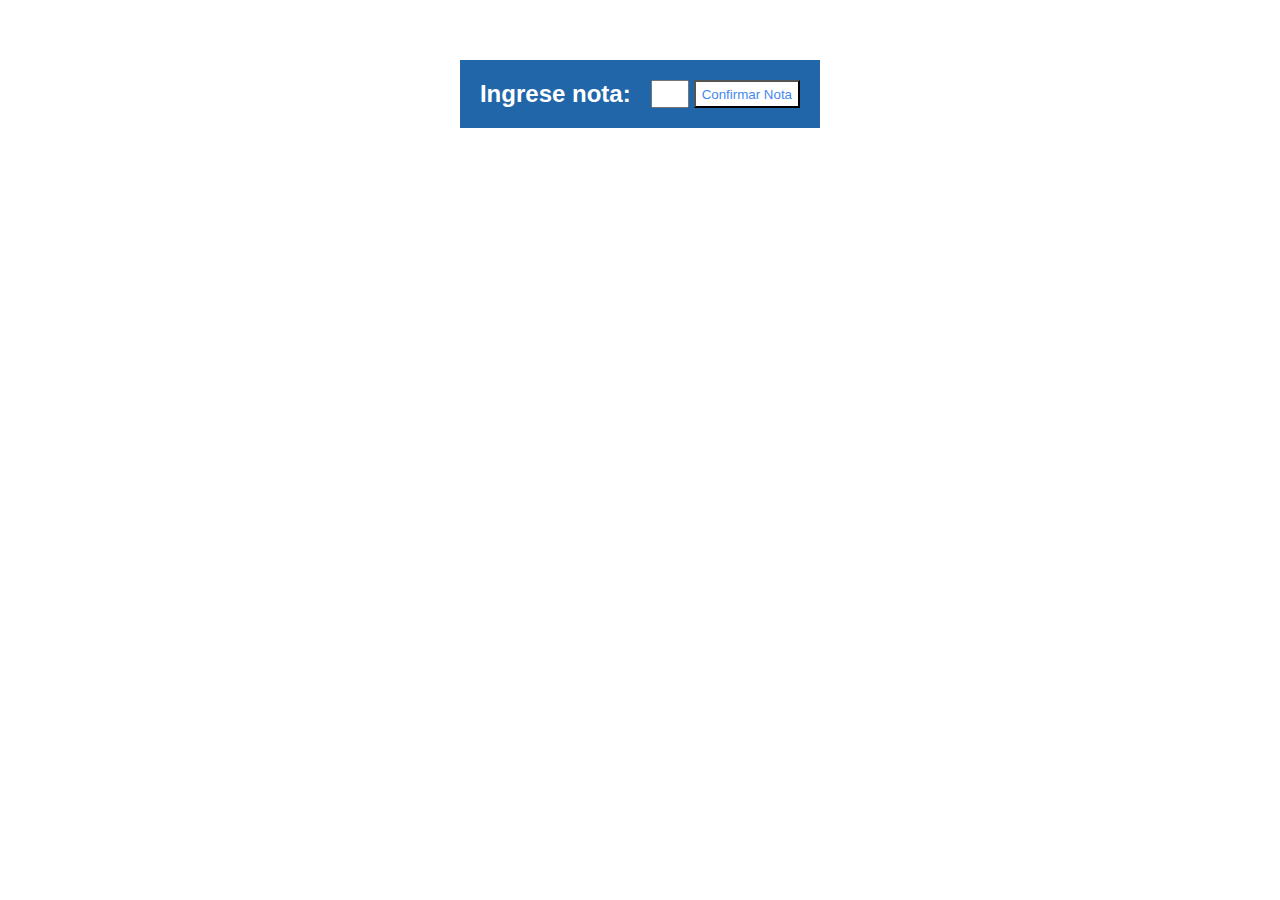
<file: cofla10/index.html>
<!DOCTYPE html>
<html lang="en">
<head>
    <meta charset="UTF-8">
    <meta http-equiv="X-UA-Compatible" content="IE=edge">
    <meta name="viewport" content="width=device-width, initial-scale=1.0">
    <title>Ejercicio1</title>
    <link rel="stylesheet" href="estilo.css">
</head>
<body>
    <div class="modal-background">
        <div class ="modal">
            <h3 class= "resultado">algo</h3>
            <p class="mensaje">algo</p>
        </div>
    </div>
    <form class="formulario-de-notas">
        <h2>Ingrese nota: </h2>
        <input type="number" id = "nota">
        <input type="button" id="snd-nota" value="Confirmar Nota">
    </form>
    <script src="codigo.js"></script>
</body>
</html>
</file>
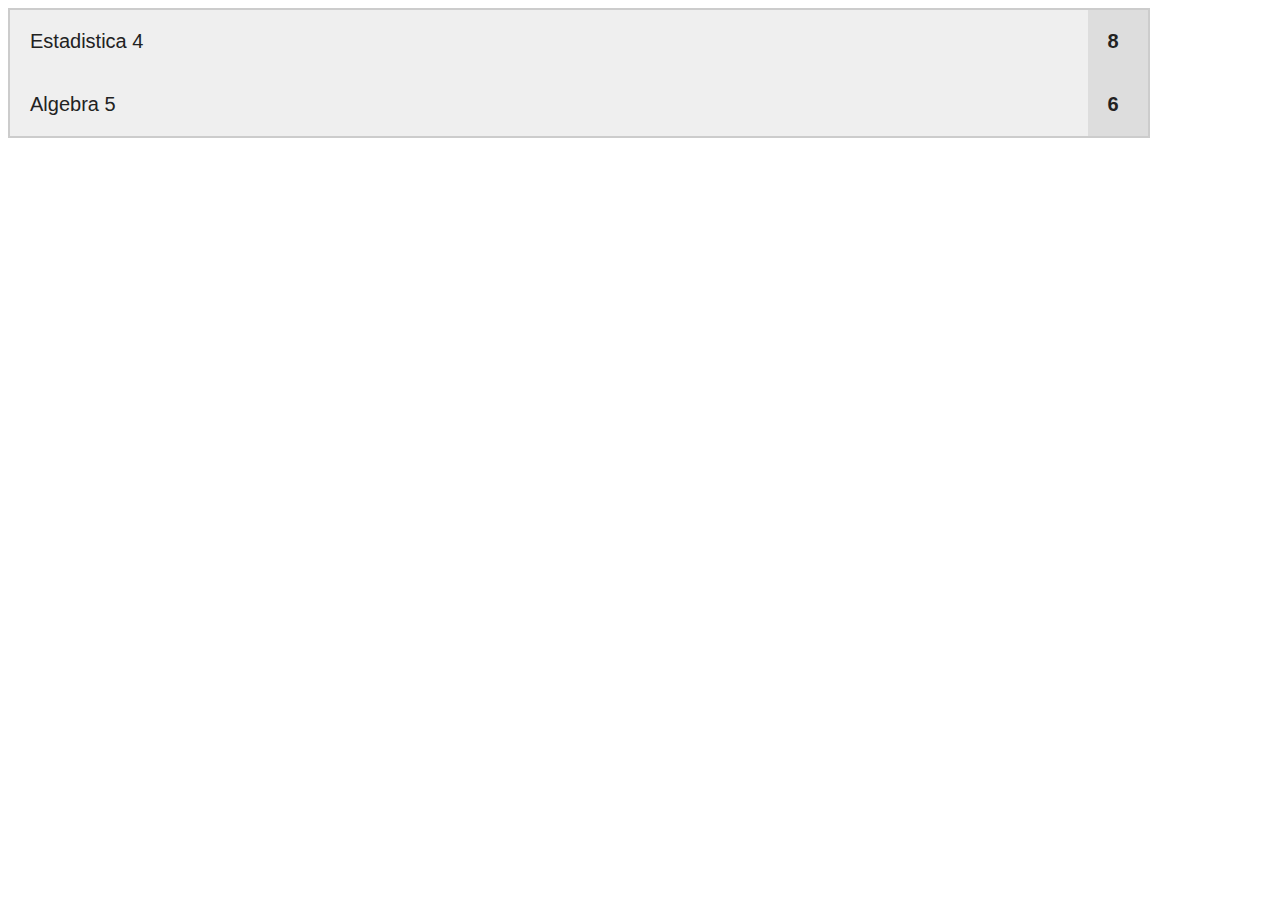
<file: cofla11/index.html>
<!DOCTYPE html>
<html lang="en">
<head>
    <meta charset="UTF-8">
    <meta http-equiv="X-UA-Compatible" content="IE=edge">
    <meta name="viewport" content="width=device-width, initial-scale=1.0">
    <title>Document</title>
    <link rel="stylesheet" href="estilo.css">
</head>
<body>
    <div class="materias">
    </div>
    <script src="codigo.js"></script>
</body>
</html>
</file>
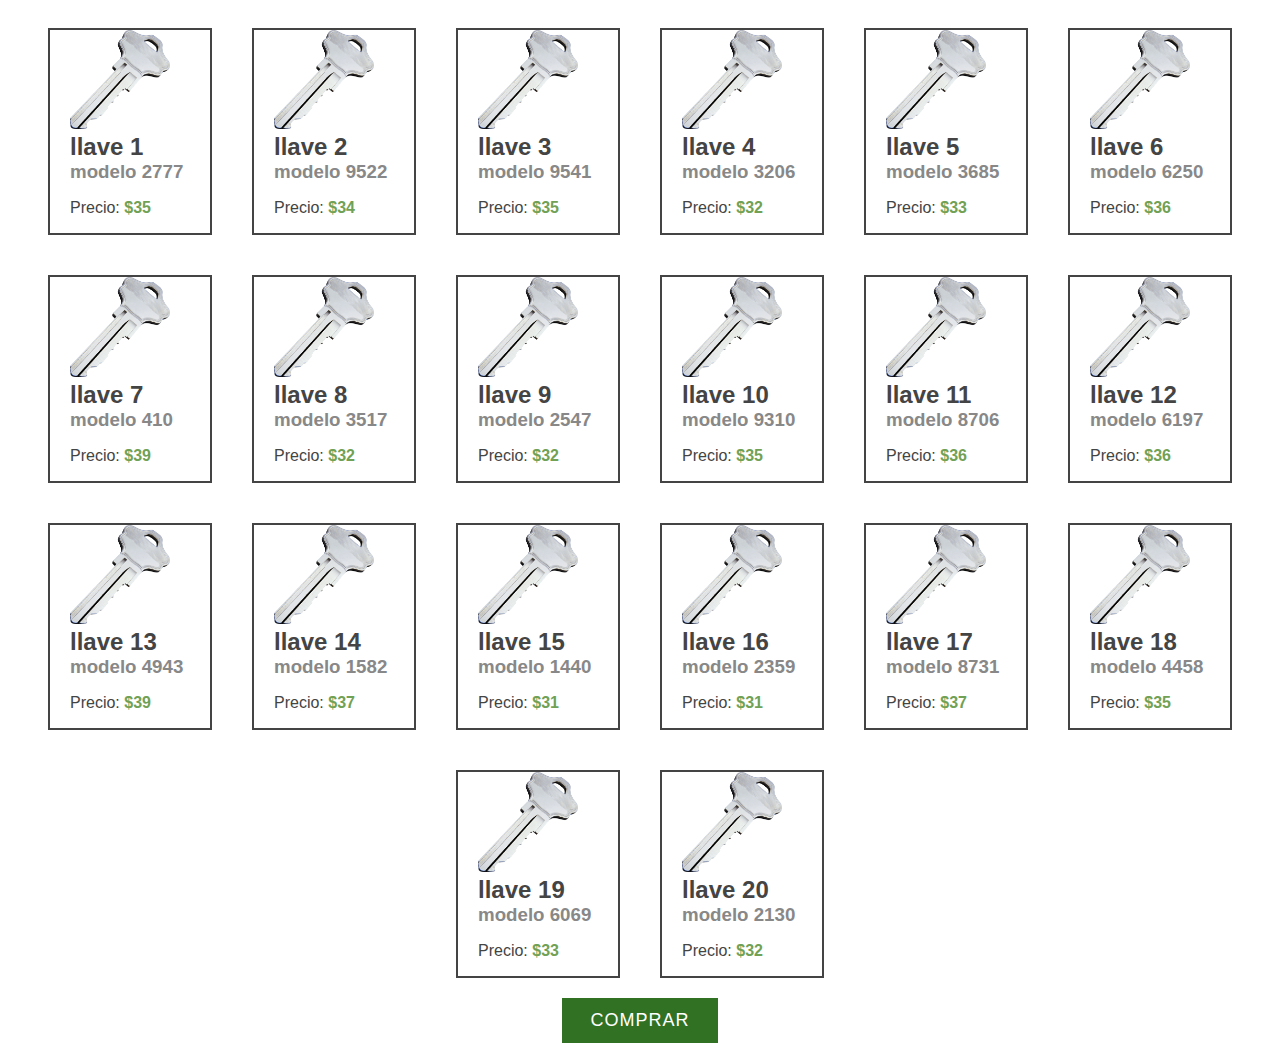
<file: cofla6/index.html>
<!DOCTYPE html>
<html lang="en">
<head>
    <meta charset="UTF-8">
    <meta http-equiv="X-UA-Compatible" content="IE=edge">
    <meta name="viewport" content="width=device-width, initial-scale=1.0">
    <link rel="stylesheet" href="estilo.css">
    <title>Ejercicio Final</title>
</head>
<body>
    <div class ="flex-container">
    </div>
    <form>
        <input type="hidden" name= "data" class= "key-data">
        <input type="submit"value="COMPRAR" class= send-button>
    </form>
    <script src="codigo.js"></script>
</body>
</html>
</file>
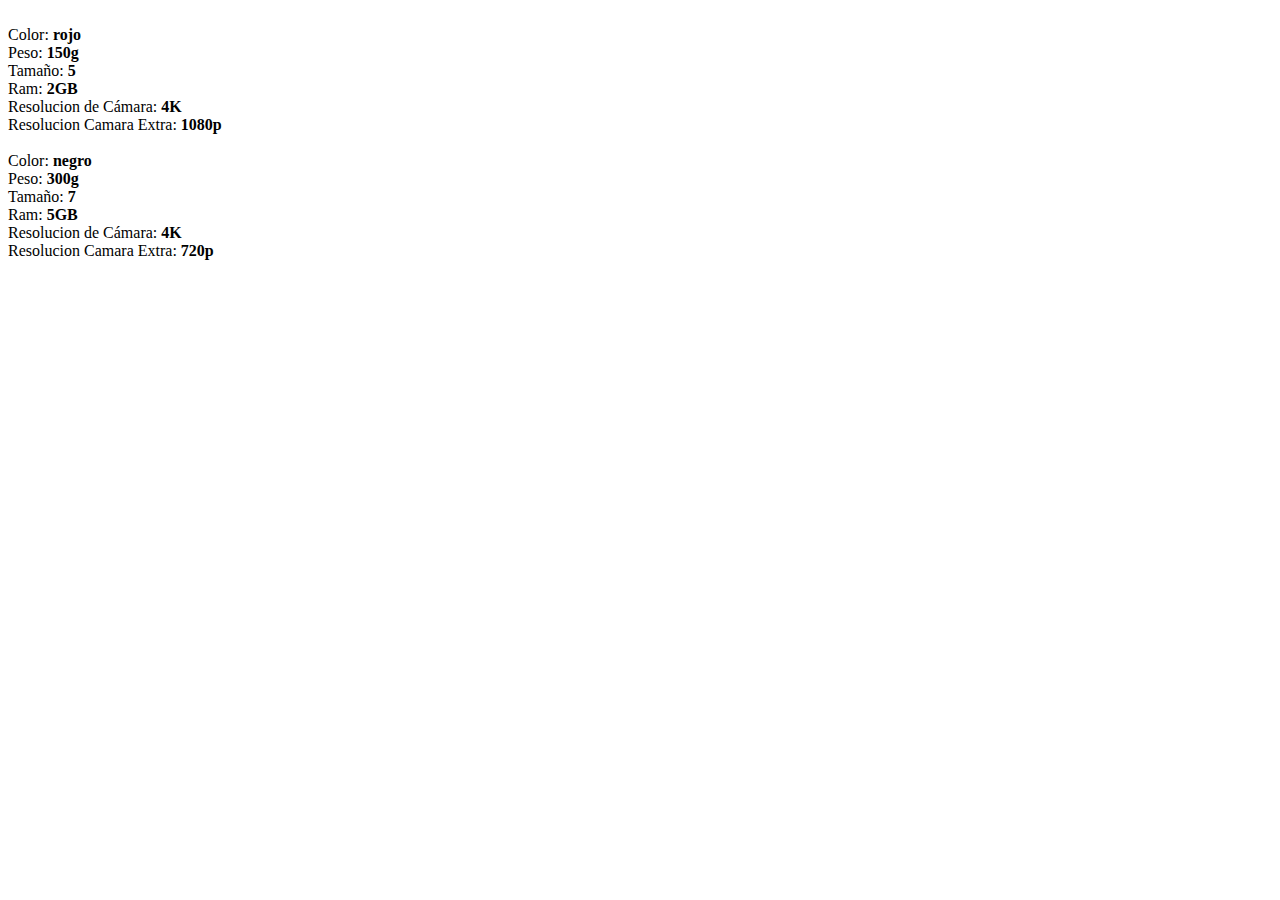
<file: cofla3/ejercicio 1/index.html>
<!DOCTYPE html>
<html lang="en">
<head>
    <meta charset="UTF-8">
    <meta http-equiv="X-UA-Compatible" content="IE=edge">
    <meta name="viewport" content="width=device-width, initial-scale=1.0">
    <title>Ejercicio 1</title>
</head>
<body>
    <script src="codigo.js"></script>
</body>
</html>
</file>
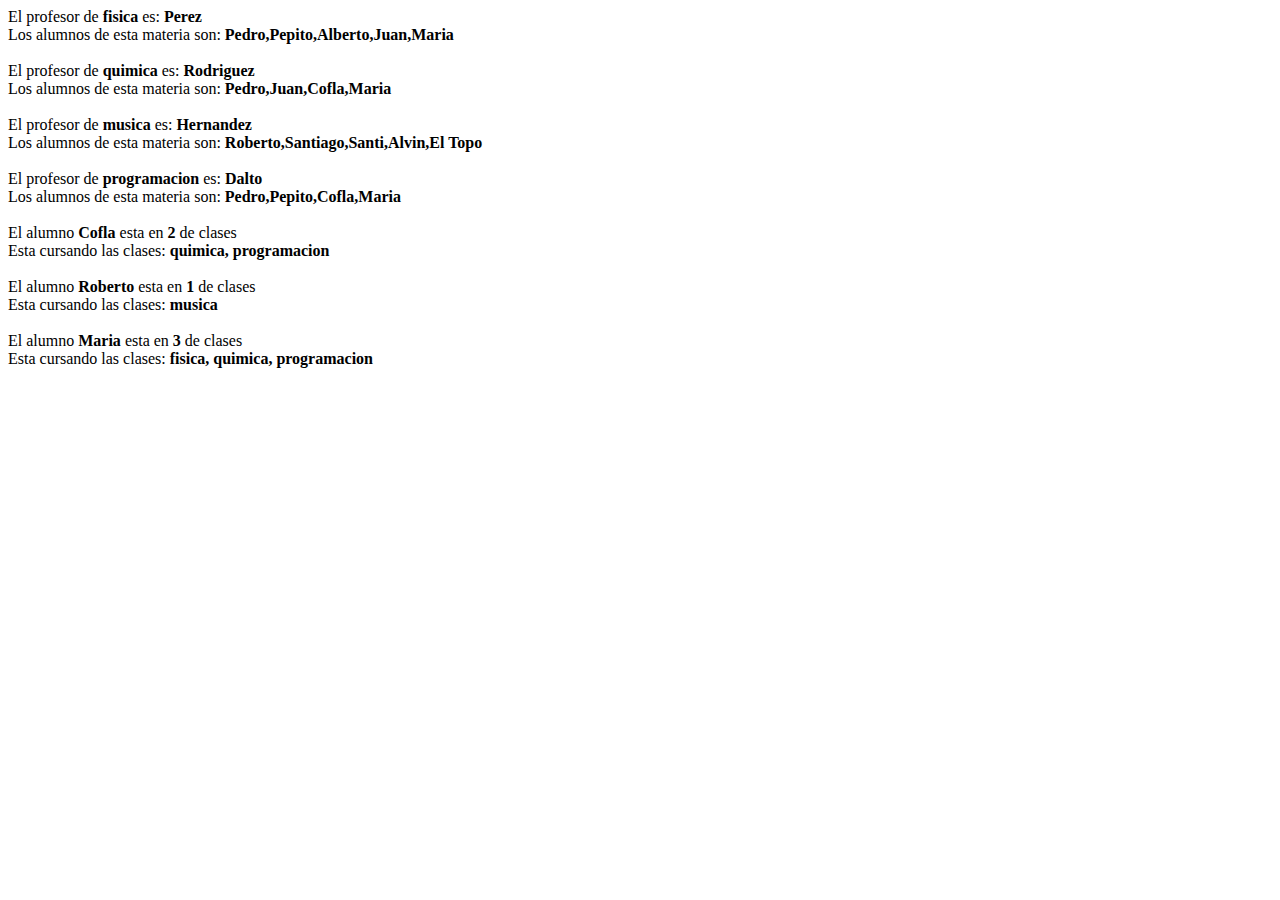
<file: cofla4/ejercicio2/index.html>
<!DOCTYPE html>
<html lang="en">
<head>
    <meta charset="UTF-8">
    <meta http-equiv="X-UA-Compatible" content="IE=edge">
    <meta name="viewport" content="width=device-width, initial-scale=1.0">
    <title>Ejercicio 2 </title>
</head>
<body>
    <script src="codigo.js"></script>
</body>
</html>
</file>
<file: cofla10/estilo.css>
body{
    color: #333;
    font-family: sans-serif;
}

.formulario-de-notas{
    margin-top: 60px;
    text-align: center;
    background: #26a;
    padding:20px;
    box-sizing: border-box;
    display:flex;
    width: fit-content;
    margin-left: auto;
    margin-right: auto;
}

h2{
    margin: 0;
    flex-grow: 1;
    color: #fff;
    margin-right: 20px;

}
input{
    width: 30px;
    border: auto;
}

input[type="button"]{
    width: auto;
    margin-left: 5px ;
    color: #48e;
    background: #fff;
}
.modal-background{
    box-sizing: border-box;
    width: 100%;
    height: 100%;
    background: rgba(0,0,0,0.7);
    position: absolute;
    top: 0;
    left: 0;
    display: none;
    opacity:0;
}

.modal{
    background: #fff;
    width: 50%;
    margin: auto;
    text-align: center;
}
.resultado{
    font-size: 23px;
    margin-bottom: 5px;
}

@keyframes aparecer{
    0%{
        opacity: 0;
        display: flex;
    }    
    100%{
        opacity: 1;
        display: flex;
    }
}
.red{
    color: red;
}

.green{
    color: #7d6;
}
</file>
<file: cofla11/estilo.css>
body{
    color: #222;
    font-family: sans-serif;
}
.materias{
    width: 90%;
    background: #ccc;
    padding: 2px;
    font-size: 20px;
}

.materia{
    background: #efefef;
    display: flex;
}

.materia div{
    padding: 20px;
}

.materia .nota{
    flex-basis: 20px;
    background: #ddd;
    font-weight: 700;
}

.materia .nombre{
    flex-grow: 1;
}
</file>
<file: cofla6/estilo.css>
.flex-container{
    display: flex;
    flex-wrap: wrap;
    justify-content: center;
    color: #444;
    font-family: sans-serif;
}
.flex-item {
    flex-grow: 1;
    margin: 20px;
    max-width: 120px;
    border: 2px solid #444;
    padding: 0 20px;
}

.flex-item:hover{
    border-color: #71a154;
    box-shadow: 0px 0px 50px #317124;
}

h2, h3 {
    margin: 0;
}

h3{
    color: #888;
}

p b{
    color: #71a154
}

.llave-img{
    width: 100px;
}

input[type='submit']{
    background: #317124;
    color: #fff;
    border: none;
    padding: 12px 28px;
    font-size: 18px;
    letter-spacing: 1px;
}
form{
    width: 100%;
    text-align: center;
}
</file>
